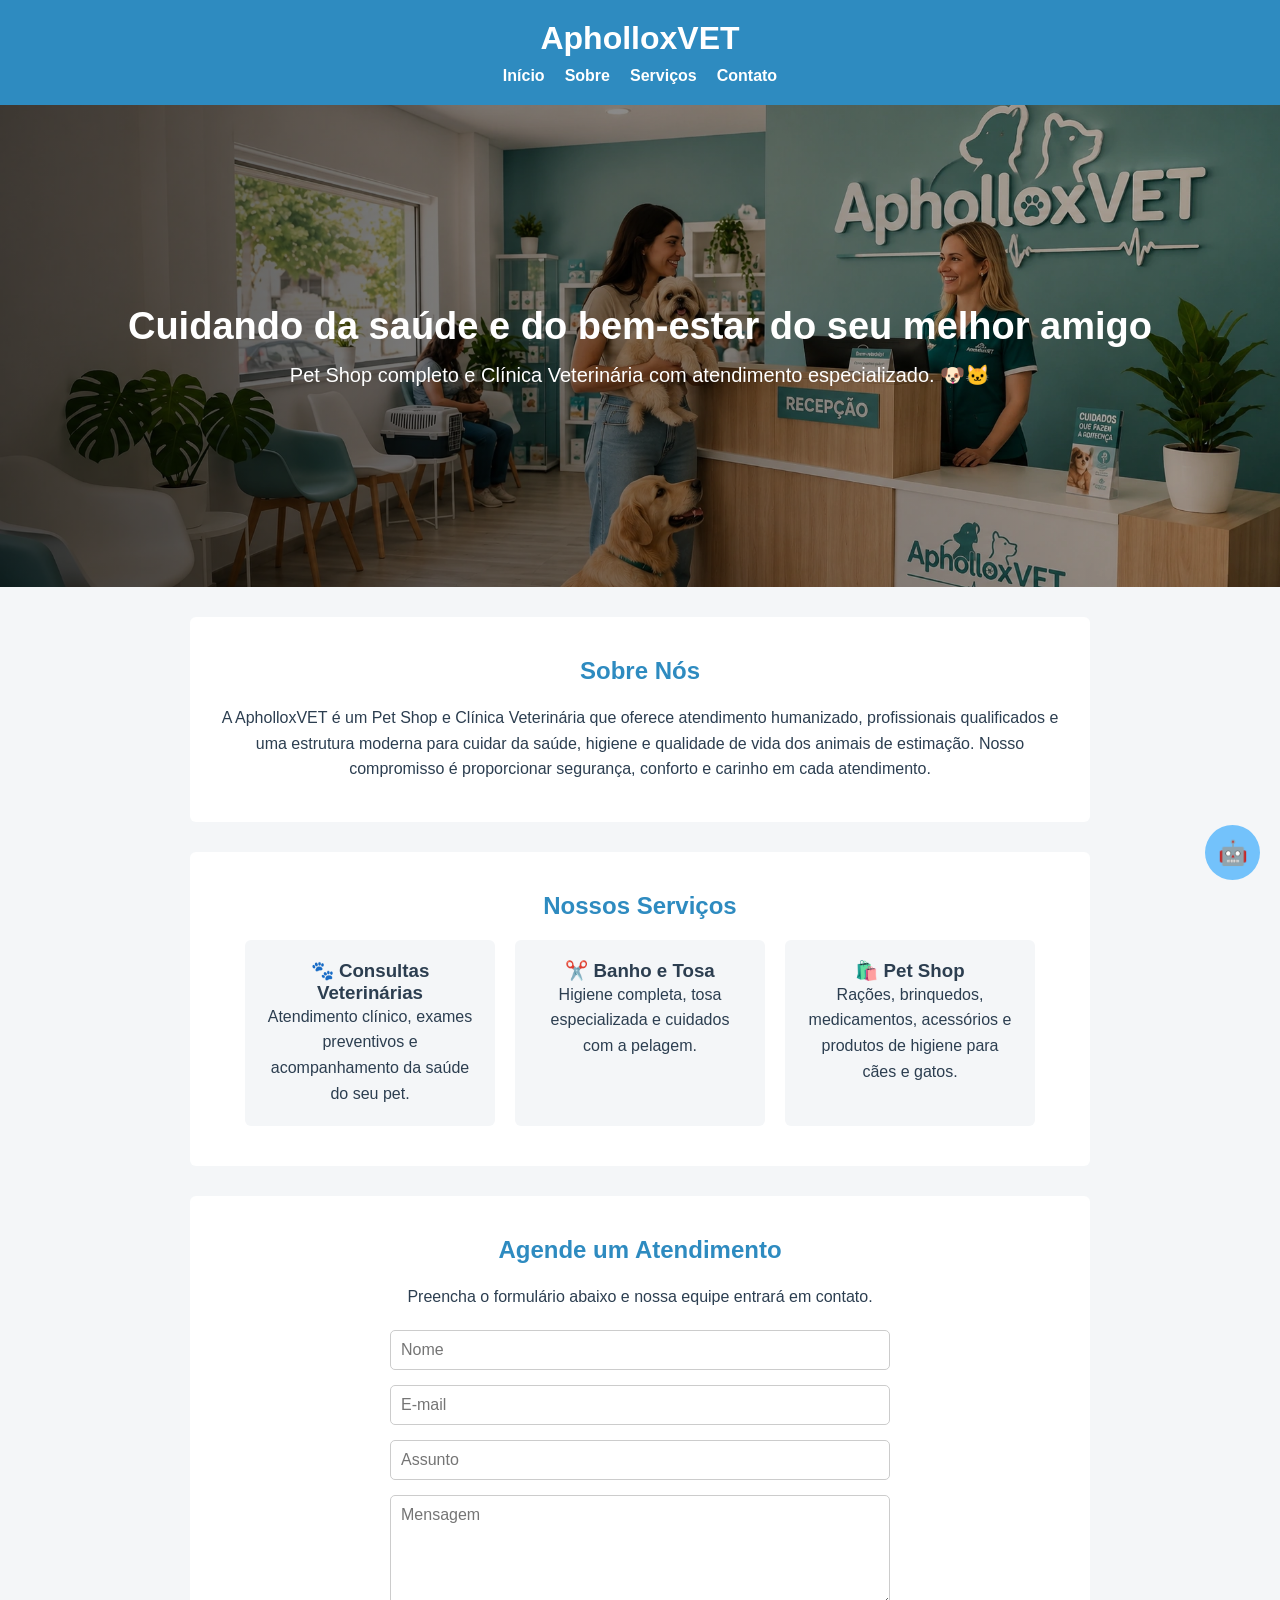
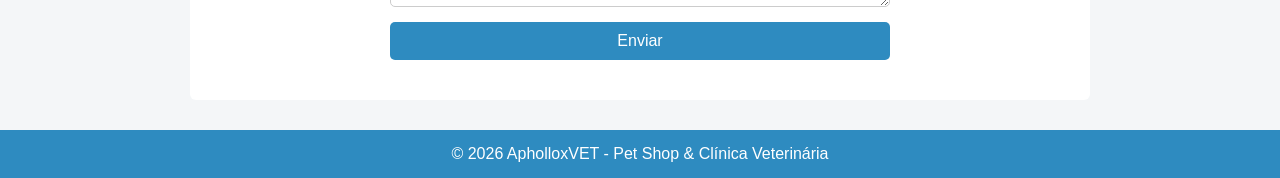
<file: index.html>
<!DOCTYPE html>
<html lang="pt-BR">
  <head>
    <meta charset="UTF-8" />
    <meta http-equiv="refresh" content="0; url=/dashboard/" />
    <meta name="viewport" content="width=device-width, initial-scale=1.0" />
    <title>ApholloxVET</title>
    <meta name="description" content="Clínica Veterinária ApholloxVET" />
  </head>
  <body>
    <p>Redirecionando para a página principal...</p>
    <script>
      window.location.href = '/dashboard/';
    </script>
  </body>
</html>
</file>
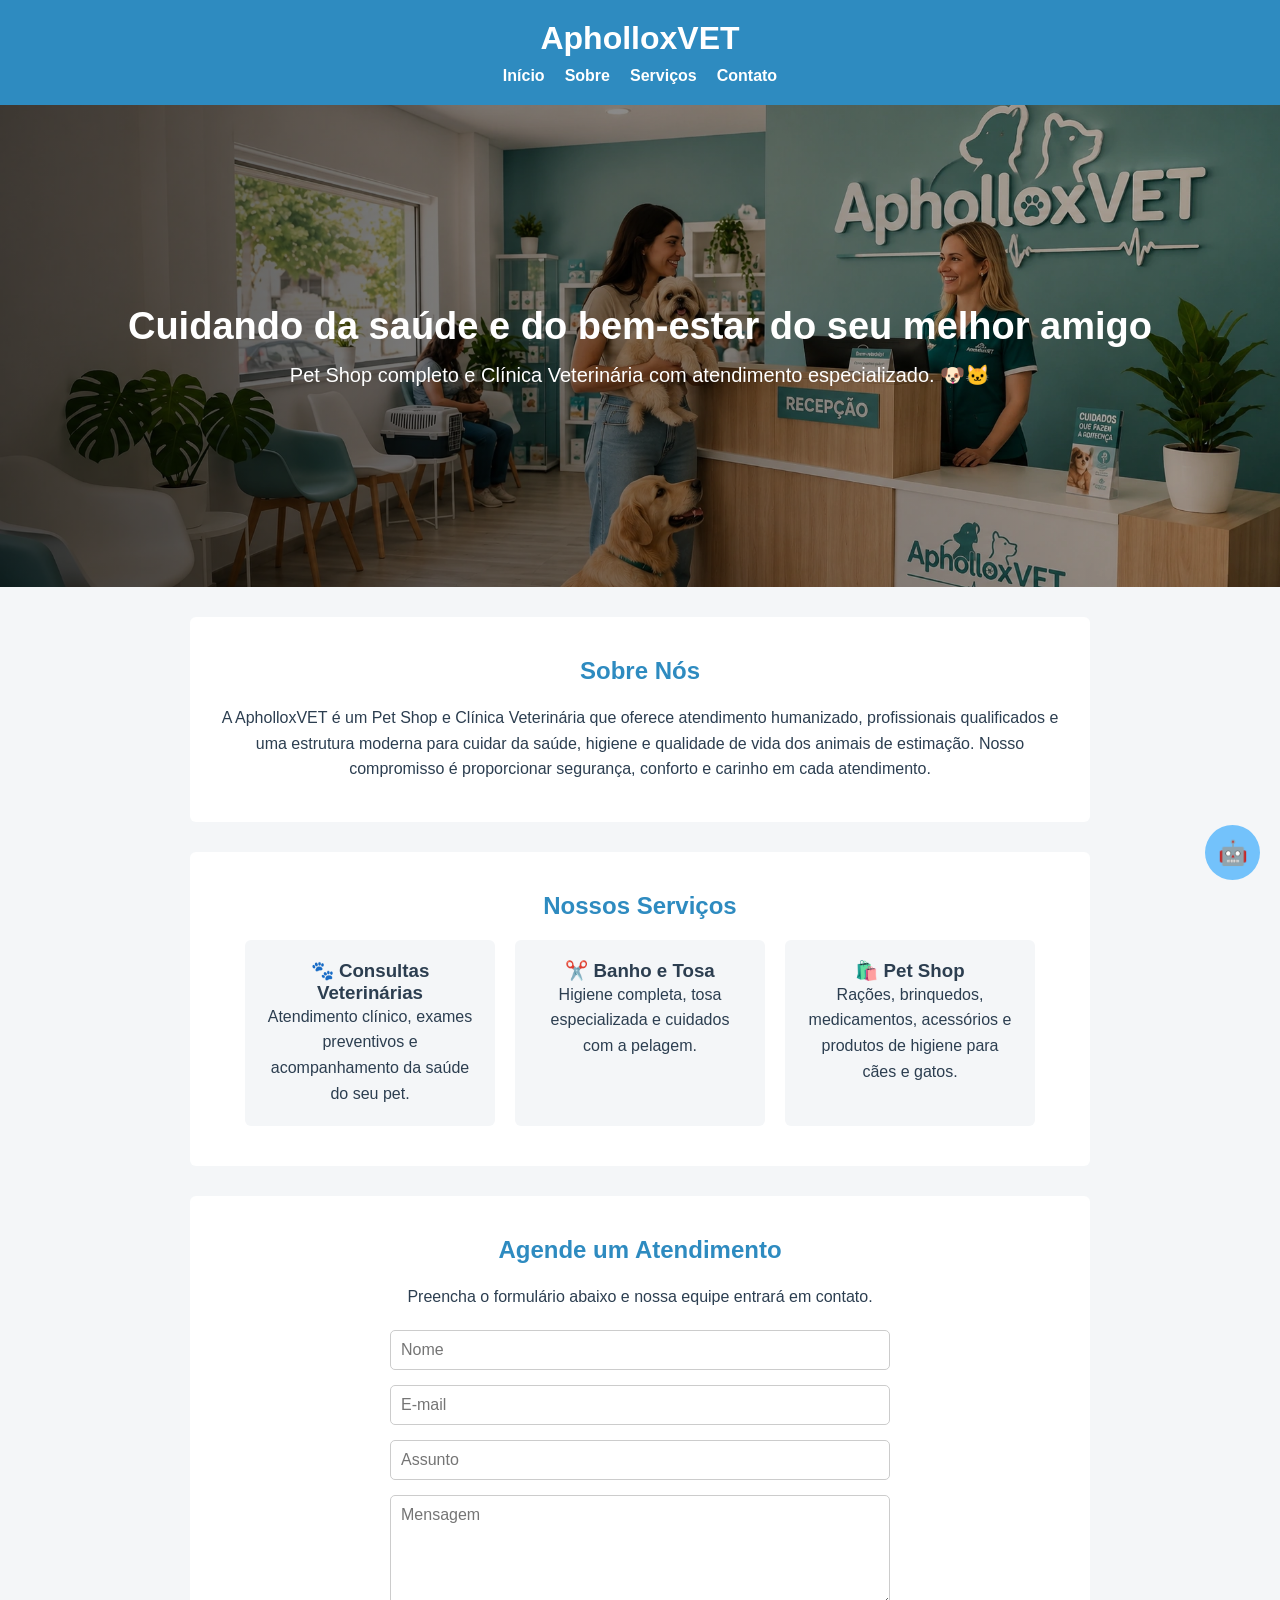
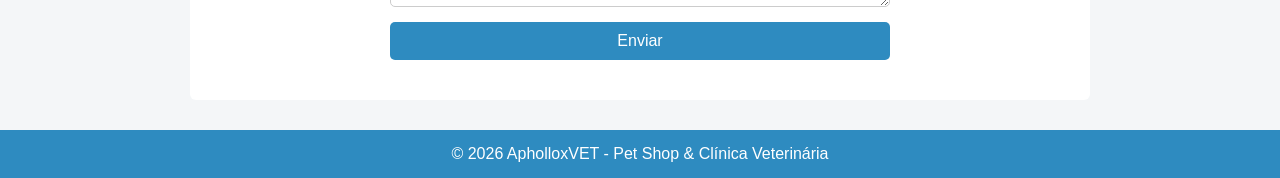
<file: dashboard/index.html>
<!DOCTYPE html>
<html lang="pt-br">

<head>
    <meta charset="UTF-8">
    <meta name="viewport" content="width=device-width, initial-scale=1.0">
    <title>ApholloxVET - Pet Shop & Clínica Veterinária</title>
    <link rel="stylesheet" href="/dashboard/styles/styles.css">
    <script src="/dashboard/script.js" defer></script>
</head>

<body>
    <header class="cabecalho">
        <h1>ApholloxVET</h1>
        <nav>
            <ul>
                <li><a href="#inicio">Início</a></li>
                <li><a href="#sobre">Sobre</a></li>
                <li><a href="#servicos">Serviços</a></li>
                <li><a href="#contato">Contato</a></li>
            </ul>
        </nav>
    </header>

    <section id="inicio" class="hero">
        <div class="hero-content">
            <h2>Cuidando da saúde e do bem-estar do seu melhor amigo</h2>
            <p>Pet Shop completo e Clínica Veterinária com atendimento especializado. 🐶🐱</p>
        </div>
    </section>

    <main>
        <section class="secao" id="sobre">
            <h2>Sobre Nós</h2>
            <p>A ApholloxVET é um Pet Shop e Clínica Veterinária que oferece atendimento humanizado, profissionais
                qualificados e uma estrutura moderna para cuidar da saúde, higiene e qualidade de vida dos animais de
                estimação. Nosso compromisso é proporcionar segurança, conforto e carinho em cada atendimento.</p>
        </section>

        <section class="secao" id="servicos">
            <h2>Nossos Serviços</h2>
            <div class="container-servicos">
                <div class="servico">
                    <h3>🐾 Consultas Veterinárias</h3>
                    <p>Atendimento clínico, exames preventivos e acompanhamento da saúde do seu pet.</p>
                </div>
                <div class="servico">
                    <h3>✂️ Banho e Tosa</h3>
                    <p>Higiene completa, tosa especializada e cuidados com a pelagem.</p>
                </div>
                <div class="servico">
                    <h3>🛍️ Pet Shop</h3>
                    <p>Rações, brinquedos, medicamentos, acessórios e produtos de higiene para cães e gatos.</p>
                </div>
            </div>
        </section>

        <section class="secao contato" id="contato">
            <h2>Agende um Atendimento</h2>
            <p>Preencha o formulário abaixo e nossa equipe entrará em contato.</p>

            <form id="form-contato">
                <input type="text" id="nome" name="nome" placeholder="Nome">
                <input type="email" id="email" name="email" placeholder="E-mail">
                <input type="text" id="assunto" name="assunto" placeholder="Assunto">
                <textarea id="mensagem" name="mensagem" rows="5" placeholder="Mensagem"></textarea>
                <button type="submit" class="btn-enviarForm">Enviar</button>
            </form>
        </section>
    </main>

    <footer>
        <p>&copy; 2026 ApholloxVET - Pet Shop & Clínica Veterinária</p>
    </footer>

    <button id="chat-toggle" class="chat-toggle">🤖</button>

    <div id="chat" class="chat-widget hidden">
        <div class="chat-header">
            <p>Atendimento</p>
            <button id="fechar" type="button">X</button>
        </div>

        <div id="chat-box" class="chat-box">
            <div class="bot">Olá! 👋 Bem-vindo à ApholloxVET. Como posso ajudar?</div>
        </div>

        <div class="chat-input-area">
            <input type="text" id="input" placeholder="Digite sua mensagem...">
            <button id="enviar" type="button">Enviar</button>
        </div>
    </div>
</body>

</html>
</file>
<file: dashboard/styles/styles.css>
:root {
    --azul: #2E8BC0;
    --azul-claro: #73C2FB;
    --azul-hover-card: #EAF7FD;
    --verde-whatsapp: #4CAF50;
    --branco: #ffffff;
    --cinza: #f4f6f8;
    --preto: #2C3E50;
}

* {
    margin: 0;
    padding: 0;
    box-sizing: border-box;
}

body {
    font-family: Arial, sans-serif;
    background: var(--cinza);
    color: var(--preto);
}

.cabecalho {
    background: var(--azul);
    color: var(--branco);
    text-align: center;
    padding: 20px;
}

nav ul {
    list-style: none;
    margin-top: 10px;
    display: flex;
    justify-content: center;
    gap: 20px;
    flex-wrap: wrap;
}

nav a {
    color: var(--branco);
    text-decoration: none;
    font-weight: bold;
}

nav a:hover {
    opacity: 0.8;
}

.hero {
    background-image: linear-gradient(90deg, rgba(0, 0, 0, 0.68), rgba(0, 0, 0, 0.22)), url('../../assets/hero.webp');
    background-size: cover;
    background-position: center;
    color: var(--branco);
    text-align: center;
    padding: 200px 20px;
}

.hero h2 {
    font-size: 38px;
    margin-bottom: 15px;
}

.hero p {
    font-size: 20px;
}

.secao {
    background: var(--branco);
    max-width: 900px;
    margin: 30px auto;
    padding: 40px 20px;
    border-radius: 6px;
    text-align: center;
}

.secao h2 {
    color: var(--azul);
    margin-bottom: 20px;
}

.secao p {
    line-height: 1.6;
}

.container-servicos {
    margin-top: 20px;
    display: flex;
    justify-content: center;
    gap: 20px;
    flex-wrap: wrap;
}

.servico {
    background: var(--cinza);
    padding: 20px;
    border-radius: 6px;
    width: 250px;
    transition: 0.3s;
}

.servico:hover {
    background: var(--azul-hover-card);
    transform: translateY(-5px);
}

#form-contato {
    max-width: 500px;
    margin: 20px auto 0;
    display: flex;
    flex-direction: column;
    gap: 15px;
}

#form-contato input,
#form-contato textarea {
    padding: 10px;
    border: 1px solid #ccc;
    border-radius: 5px;
    font-family: Arial, sans-serif;
    font-size: 16px;
}

#form-contato textarea {
    resize: vertical;
}

.btn-enviarForm {
    display: inline-block;
    padding: 10px 20px;
    background: var(--azul);
    color: var(--branco);
    border: none;
    border-radius: 5px;
    cursor: pointer;
    font-size: 16px;
    transition: 0.3s;
}

.btn-enviarForm:hover {
    background: var(--verde-whatsapp);
}

footer {
    background: var(--azul);
    color: var(--branco);
    text-align: center;
    padding: 15px;
    margin-top: 30px;
}

.chat-toggle {
    position: fixed;
    bottom: 20px;
    right: 20px;
    background: var(--azul-claro);
    color: var(--branco);
    border: none;
    border-radius: 50%;
    width: 55px;
    height: 55px;
    cursor: pointer;
    font-size: 24px;
}

.chat-widget {
    position: fixed;
    bottom: 85px;
    right: 20px;
    width: 280px;
    background: var(--branco);
    border: 2px solid var(--azul);
    border-radius: 8px;
    display: flex;
    flex-direction: column;
}

.hidden {
    display: none;
}

.chat-header {
    background: var(--azul);
    color: var(--branco);
    padding: 10px;
    display: flex;
    justify-content: space-between;
    align-items: center;
}

.chat-header button {
    background: none;
    border: none;
    color: var(--branco);
    cursor: pointer;
    font-size: 16px;
}

.chat-box {
    padding: 10px;
    height: 200px;
    overflow-y: auto;
    display: flex;
    flex-direction: column;
    gap: 8px;
}

.usuario {
    align-self: flex-end;
    background: var(--azul-claro);
    color: var(--branco);
    padding: 6px 10px;
    border-radius: 6px;
}

.bot {
    align-self: flex-start;
    background: var(--cinza);
    padding: 6px 10px;
    border-radius: 6px;
}

.chat-input-area {
    display: flex;
    border: 1px solid #ddd;
}

.chat-input-area input {
    flex: 1;
    padding: 8px;
    border: none;
    outline: none;
}

.chat-input-area button {
    background: var(--azul);
    color: var(--branco);
    border: none;
    padding: 8px 12px;
    cursor: pointer;
}

.chat-input-area button:hover {
    background: var(--azul-claro);
}
</file>
